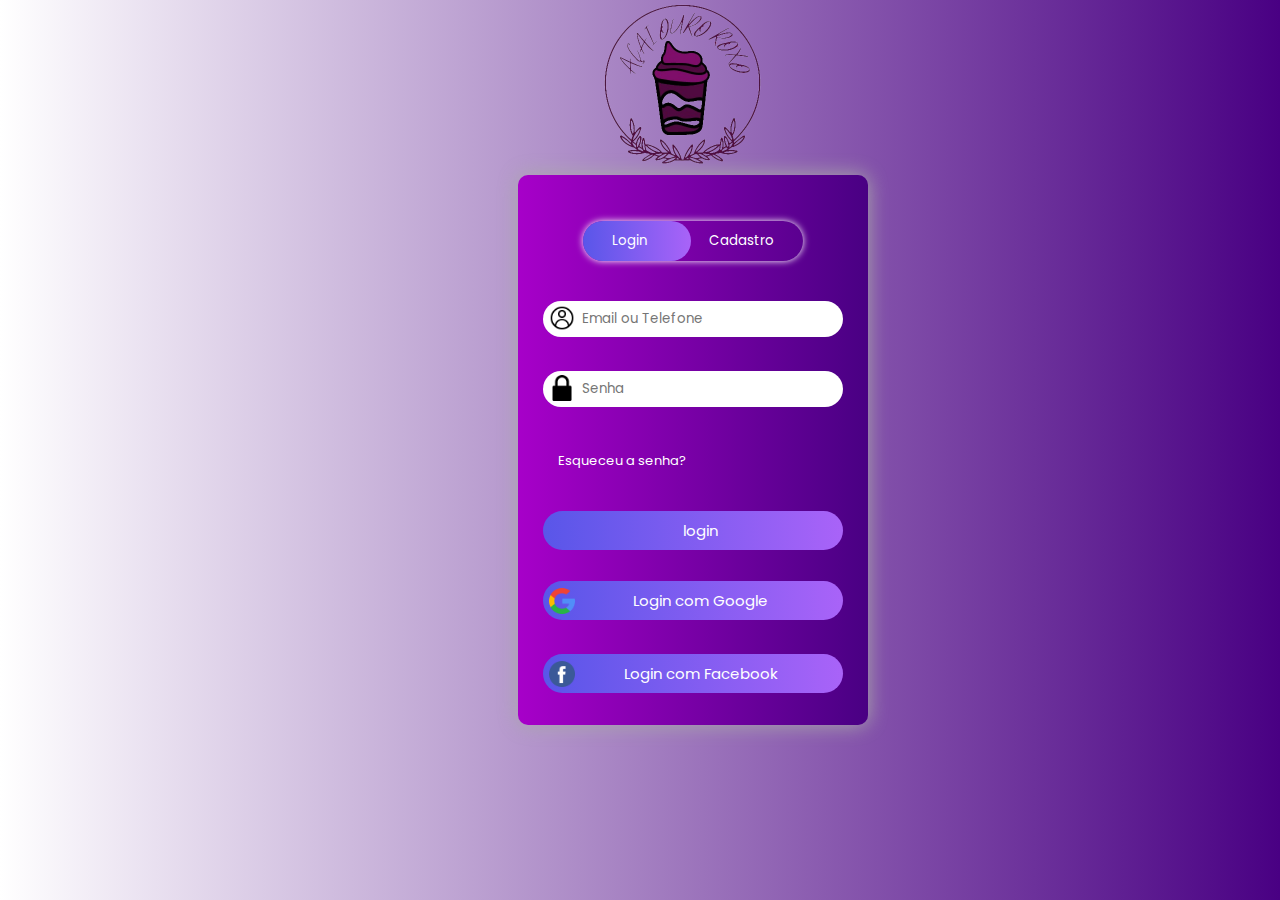
<file: site-ouro-roxo-main/login/index.html>
<!DOCTYPE html>
<html lang="en">
<head>
    <meta charset="UTF-8">
    <meta http-equiv="X-UA-Compatible" content="IE=edge">
    <meta name="viewport" content="width=device-width, initial-scale=1.0">
    <title>Açai ouro roxo</title>
    <link rel="shortcut icon" href="img/icone-açaiouroroxo1.ico" type="image/x-icon">
    <link rel="stylesheet" href="style.css">
</head>
<body>
<!--------------------------------------------Imagem açai------------------------------------------------------------->
    <div class="img-açai">
        <img src="img/icone-açaiouroroxo.png">
    </div>
<!---------------------------------------------------Geral------------------------------------------------------->
    <div class="cantainer">
        <div class="buttonsform">
            <div class="btncolor"></div>
            <button class="botao1">Login</button>
            <button class="botao2">Cadastro</button>
    </div>
<!---------------------------------------------------Formulario login----------------------------------------------------------->
        <form action="validacao.php" method="POST" id="signin" class="formulario">
            <input name="login" type="text" placeholder=" Email ou Telefone" required />
            <img class="perfil" src="img/perfil-de-usuario.png">

            <input name="senhavalida" type="password" placeholder=" Senha" required />
            <img class="cadeado-seguro" src="img/cadeado-seguro.png">
<!----------------------------------------------Tag a esqueceu a senha------------------------------------------------------------------->
            <div class="esqueceu-senha">
                <br></br>
                <a href="">Esqueceu a senha?</a>
            </div>
<!----------------------------------------Botão login--------------------------------------------------------------------->
            <button name="submit" type="submit">login</button>
        </form>
<!------------------------------------------Botão redes sociais------------------------------------------------------------------->
            <div id="lado" class="socialconecta">
                <button type="social"> 
                    <a href="https://accounts.google.com">Login com Google</a>
                </button>
                <img src="img/google.png">
                <button type="social"> 
                    <a href="https://pt-br.facebook.com/">Login com Facebook</a>
                </button>
                <img src="img/facebook.png">
            </div>     
<!------------------------------------------------formulario cadastro------------------------------------------------------------->
        <form action="cadastra.php" method="POST" id="signup" class="formulario">
            <input type="text" name="nome" placeholder="  Nome" required />
            <img src="img/perfil-de-usuario.png" alt="">

            <input type="text" name="sobrenome" placeholder="  Sobrenome" required />
            <img src="img/perfil-de-usuario.png" alt="">

            <input type="text" name="email" placeholder="  Email " required />
            <img src="img/email.png" alt="">

            <input type="password" name="senha" placeholder="  Crie uma Senha" required />
            <img src="img/cadeado-aberto.png" alt="">

            <input type="password" name="#" placeholder=" Corfime a Senha" required />
            <img src="img/cadeado-seguro.png" alt="">

            <button name="registrar" type="submit">Registrar</button>
        </form>

    </div>
<!----------------------------------------------link com javascrip--------------------------------------------------------------------------->  
    <script src="index.js"></script>
</body>
</html>
</file>
<file: site-ouro-roxo-main/login/style.css>
/*----------------------------fontes-------------------------*/
@import url('https://fonts.googleapis.com/css2?family=Arimo&family=Poppins&display=swap');
/*----------------------------geral-------------------------*/
* {
    margin: 0;
    padding: 0;
    box-sizing: border-box;
    font-family: 'poppins', sans-serif;
}

body {
    width: 100vw;
    height: 100vh;
    display: flex;
    align-items: center;
    justify-content: center;
    background: linear-gradient(to right,#fff, #490083);
}

/*--------------------------------------imagem açai-----------*/
.img-açai img{
    position: relative;
    width: 250px;
    height: 250px;
    top: -350px;
    left: 140px;
}

/*--------------------------------------div container------------------*/
.cantainer {
    background: linear-gradient(to right,#a700c9, #490083);
    margin-left: -150px;
    padding: 6px;
    width: 350px;
    height: 550px;
    display: flex;
    flex-direction: column;
    align-items: center;
    position: relative;
    overflow: hidden;
    border-radius: 10px;
    box-shadow: 0 0 20px 0 darkgrey;
}

/*-----------------------------------------formulario---------------*/
.formulario img {
    width: 26px;
    height: 26px;
}

form {
    position: absolute;
    margin-top: 80px;
    transition: .5s;
    width: 300px;
    height: 400px;
}

/*-----------------------------------botao do formulario de login e catrasdo------------*/
.buttonsform {
    margin-top: 40px;
    position: relative;
    border-radius: 30px;
    box-shadow: 0 0 7px 0 rgb(255, 255, 255);
}

.buttonsform button {
    cursor: pointer;
    background: transparent;
    border: none;
    position: relative;
    padding: 10px 29px;
    color: #fff;
}

.btncolor {
    position: absolute;
    width: 108px;
    height: 100%;
    background: linear-gradient(to right,#5956e9, #a963f8);
    border-radius: 30px;
    transition: .3s;
}

/*---------------------------------------input do formulario login e senha-----*/
input[type="text"], input[type="password"] {
    border: none;
    margin-top: 40px;
    border-radius: 60px;
    padding: 8px 0 8px 35px;
    outline: none;
    width: 100%;
}

/*-----------------------------------botao login----------------*/
button[type="submit"] {
    background: linear-gradient(to right,#5956e9, #a963f8);
    color: white;
    border-radius: 30px;
    width: 100%;
    border: none;
    outline: none;
    padding: 8px 0 8px 15px;
    font-size: 15px;
    margin-top: 40px;
    cursor: pointer;

}


/*---------------------------------botao redes sociais-----------*/
button[type="social"] {
    background: linear-gradient(to right,#5956e9, #a963f8);
    color: white;
    border-radius: 30px;
    width: 100%;
    border: none;
    outline: none;
    padding: 8px 0 8px 15px;
    font-size: 15px;
    margin-top: 40px;
    cursor: pointer;

}

.socialconecta img {
    width: 26px;
    height: 26px;
}

.socialconecta {
    position: absolute;
    margin-top: 360px;
    transition: .5s;
    width: 300px;
    height: 400px;
}

/*--------------------------------tag a esqueceu a senha-------------*/
.esqueceu-senha {
    margin: 10px 0 0 5px;
    width: 80%;
    font-size: 13px;
}

a {
    position: relative;
    left: 0;
    padding: 10px 10px;
    color: #fff;
    text-decoration: none;
    
}

a:hover {
    color: #000000;
}

/*----------------------Tag id, ir os botoes ir para direita------------------------------*/
#signin {
    left: 25px;
}

#signup {
    left: 450px;
}

#lado {
    left: 25px; 
}

/*------------------------------------imagem de icones dentro do imput-------------------------------------*/
img{
    display: flex;
    margin-top: -32px;
    margin-left: 6px;
}
</file>
